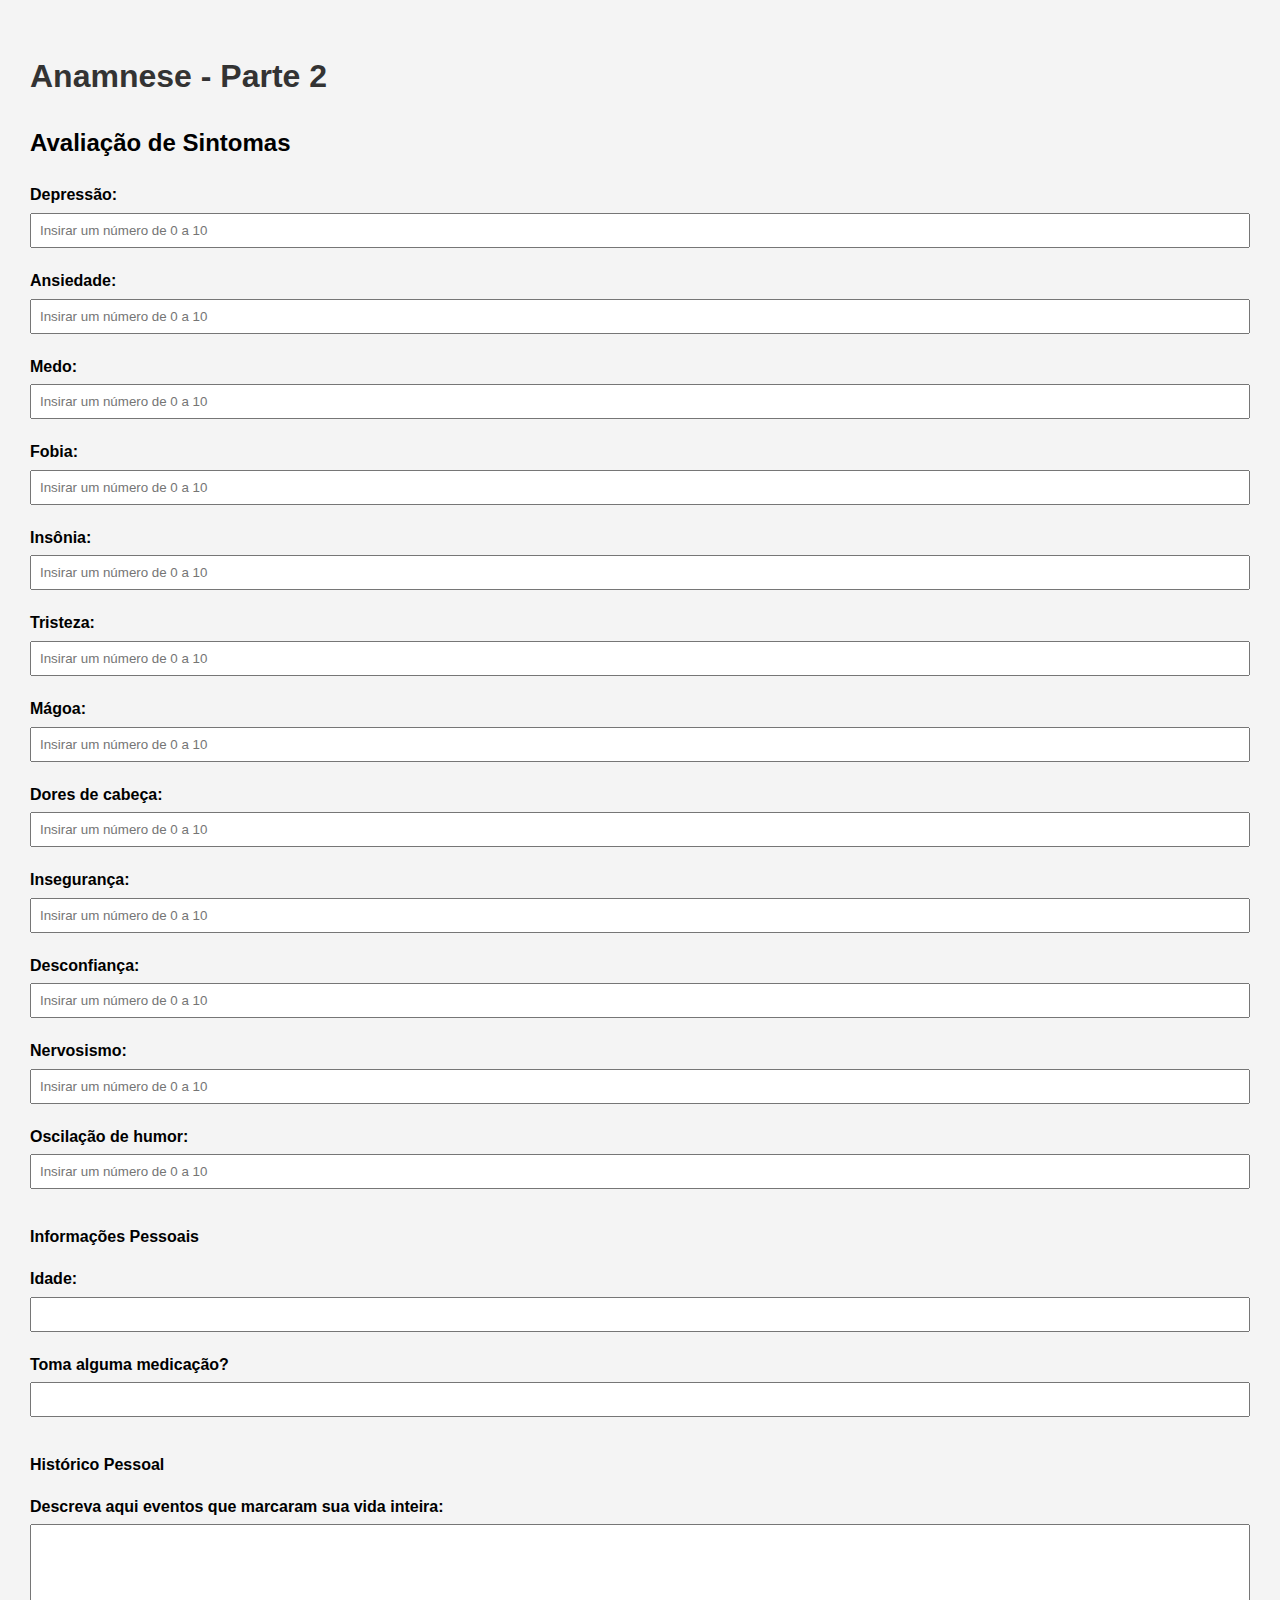
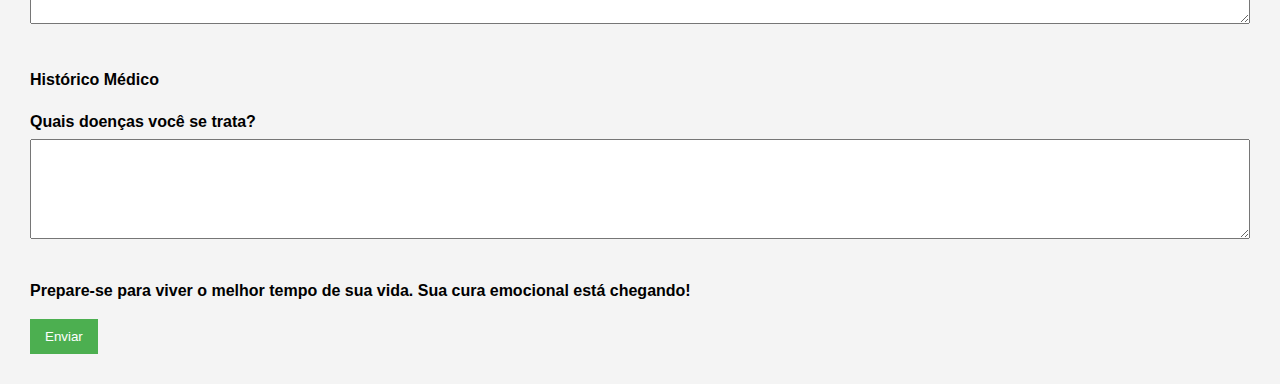
<file: anamnese/index.html>
<!DOCTYPE html>
<html lang="pt-BR">
<head>
    <meta charset="UTF-8">
    <meta name="viewport" content="width=device-width, initial-scale=1.0">
    <title>Anamnese<!-- - Parte 2--></title>
    <style>
        body {
            font-family: Arial, sans-serif;
            line-height: 1.6;
            margin: 20px;
            padding: 10px;
            background-color: #f4f4f4;
        }
        h1 {
            color: #333;
        }
        ul {
            list-style-type: none;
            padding: 0;
        }
        ul li {
            margin: 5px 0;
        }
        .section-title {
            font-weight: bold;
            margin-top: 20px;
        }
        label {
            font-weight: bold;
        }
        input[type="number"], input[type="text"], textarea {
            width: 100%;
            padding: 8px;
            margin: 5px 0 15px 0;
            box-sizing: border-box;
        }
        textarea {
            height: 100px;
        }
        input[type="submit"] {
            background-color: #4CAF50;
            color: white;
            padding: 10px 15px;
            border: none;
            cursor: pointer;
        }
        input[type="submit"]:hover {
            background-color: #45a049;
        }
    </style>
</head>
<body>
    <h1>Anamnese - Parte 2</h1>

    <form id="whatsappForm">
      <p><h2>Avaliação de Sintomas</h2></p>
      <ul>
        <li>
          <label for="depressao">Depressão:</label>
          <input class="change-placehoder" type="number" id="depressao" name="depressao" min="0" max="10" value="" required>
        </li>
        <li>
          <label for="ansiedade">Ansiedade:</label>
          <input class="change-placehoder" type="number" id="ansiedade" name="ansiedade" min="0" max="10" value="" required>
        </li>
        <li>
          <label for="medo">Medo:</label>
          <input class="change-placehoder" type="number" id="medo" name="medo" min="0" max="10" value="" required>
        </li>
        <li>
          <label for="fobia">Fobia:</label>
          <input class="change-placehoder" type="number" id="fobia" name="fobia" min="0" max="10" value="" required>
        </li>
        <li>
          <label for="insonia">Insônia:</label>
          <input class="change-placehoder" type="number" id="insonia" name="insonia" min="0" max="10" value="" required>
        </li>
        <li>
          <label for="tristeza">Tristeza:</label>
          <input class="change-placehoder" type="number" id="tristeza" name="tristeza" min="0" max="10" value="" required>
        </li>
        <li>
          <label for="magoa">Mágoa:</label>
          <input class="change-placehoder" type="number" id="magoa" name="magoa" min="0" max="10" value="" required>
        </li>
        <li>
          <label for="dor_cabeca">Dores de cabeça:</label>
          <input class="change-placehoder" type="number" id="dor_cabeca" name="dor_cabeca" min="0" max="10" value="" required>
        </li>
        <li>
          <label for="inseguranca">Insegurança:</label>
          <input class="change-placehoder" type="number" id="inseguranca" name="inseguranca" min="0" max="10" value="" required>
        </li>
        <li>
          <label for="desconfianca">Desconfiança:</label>
          <input class="change-placehoder" type="number" id="desconfianca" name="desconfianca" min="0" max="10" value="" required>
        </li>
        <li>
          <label for="nervosismo">Nervosismo:</label>
          <input class="change-placehoder" type="number" id="nervosismo" name="nervosismo" min="0" max="10" value="" required>
        </li>
        <li>
          <label for="oscilacao_humor">Oscilação de humor:</label>
          <input class="change-placehoder" type="number" id="oscilacao_humor" name="oscilacao_humor" min="0" max="10" value="" required>
        </li>
      </ul>
      <p class="section-title">Informações Pessoais</p>
      <ul>
        <li>
          <label for="idade">Idade:</label>
          <input type="number" id="idade" name="idade" min="0" required>
        </li>
        <li>
          <label for="medicacao">Toma alguma medicação?</label>
          <input type="text" id="medicacao" name="medicacao" required>
        </li>
      </ul>

      <p class="section-title">Histórico Pessoal</p>
      <label for="historico_pessoal">Descreva aqui eventos que marcaram sua vida inteira:</label>
      <textarea id="historico_pessoal" name="historico_pessoal"></textarea>

      <p class="section-title">Histórico Médico</p>
      <label for="historico_medico">Quais doenças você se trata?</label>
      <textarea id="historico_medico" name="historico_medico"></textarea>

      <p>
        <strong>
          Prepare-se para viver o melhor tempo de sua vida. Sua cura emocional está chegando!
        </strong>
      </p>
      <input type="submit" value="Enviar">
    </form>
    
    <script>
        const allNumber = document.getElementsByClassName("change-placehoder");
        for(i = 0; i < allNumber.length; i++){
          //allNumber.item(i).value = 0
          allNumber.item(i).placeholder = "Insirar um número de 0 a 10"
        }

        // Get form values
        function getNode(nodeId){
          return document.getElementById(nodeId)
        };

        const data = {
          depressao: getNode('depressao'),
          ansiedade: getNode('ansiedade'),
          medo: getNode('medo'),
          fobia: getNode('fobia'),
          insonia: getNode('insonia'),
          tristeza: getNode('tristeza'),
          magoa: getNode('magoa'),
          dor_cabeca: getNode('dor_cabeca'),
          inseguranca: getNode('inseguranca'),
          desconfianca: getNode('desconfianca'),
          nervosismo: getNode('nervosismo'),
          oscilacao_humor: getNode('oscilacao_humor'),
          idade: getNode('idade'),
          medicacao: getNode('medicacao'),
          historico_pessoal: getNode('historico_pessoal'),
          historico_medico: getNode('historico_medico')
        };

        document.getElementById('whatsappForm').addEventListener('submit', function(event) {
            event.preventDefault(); // Prevent the default form submission

            // Create the WhatsApp message URL 
            const phoneNumber = '+554888799362'; // Replace with your WhatsApp number +554888799362
            let space = "\u0020";
            let symbol = "\n" + space + space + "\u25B8" + space;
            let text = ""//"*Anamnese - Parte 2* "
            text += "*Avaliação de Sintomas*"
            text += symbol + "Depressão: "
            text += data.depressao.value
            text += symbol +  "Ansiedade: "
            text += data.ansiedade.value
            text += symbol + "Medo: "
            text += data.medo.value
            //
            text += symbol + "Fobia: "
            text += data.fobia.value
            text += symbol + "Insônia: "
            text += data.insonia.value
            text += symbol + "Tristeza: "
            text += data.tristeza.value
            text += symbol + "Mágoa: "
            text += data.magoa.value
            text += symbol + "Dores de cabeça: "
            text += data.dor_cabeca.value
            text += symbol + "Insegurança: "
            text += data.inseguranca.value
            text += symbol + "Desconfiança: "
            text += data.desconfianca.value
            text += symbol + "Nervosismo: "
            text += data.nervosismo.value
            text += symbol + "Oscilação de humor: "
            text += data.oscilacao_humor.value
            text += "\n\n"
            text += "*Informações Pessoais*"
            text += symbol + "Idade: "
            text += data.idade.value
            text += symbol + "Toma alguma medicação: "
            text += data.medicacao.value
            text += "\n\n*Histórico Pessoal*\n"
            text += "Descreva aqui eventos que\nmarcaram sua vida inteira:\n_"
            text += data.historico_pessoal.value;
            text += "_\n\n\n*Histórico Médico*\n\n"
            text += "Quais doenças você se trata:\n_"
            text += data.historico_medico.value + "_";
            text = encodeURIComponent(text);
            const whatsappUrl = `https://wa.me/${phoneNumber}?text=${text}`;

            // Redirect to the WhatsApp URL
            window.open(whatsappUrl, '_blank');
            
        });
    </script>
</body>
</html>
</file>
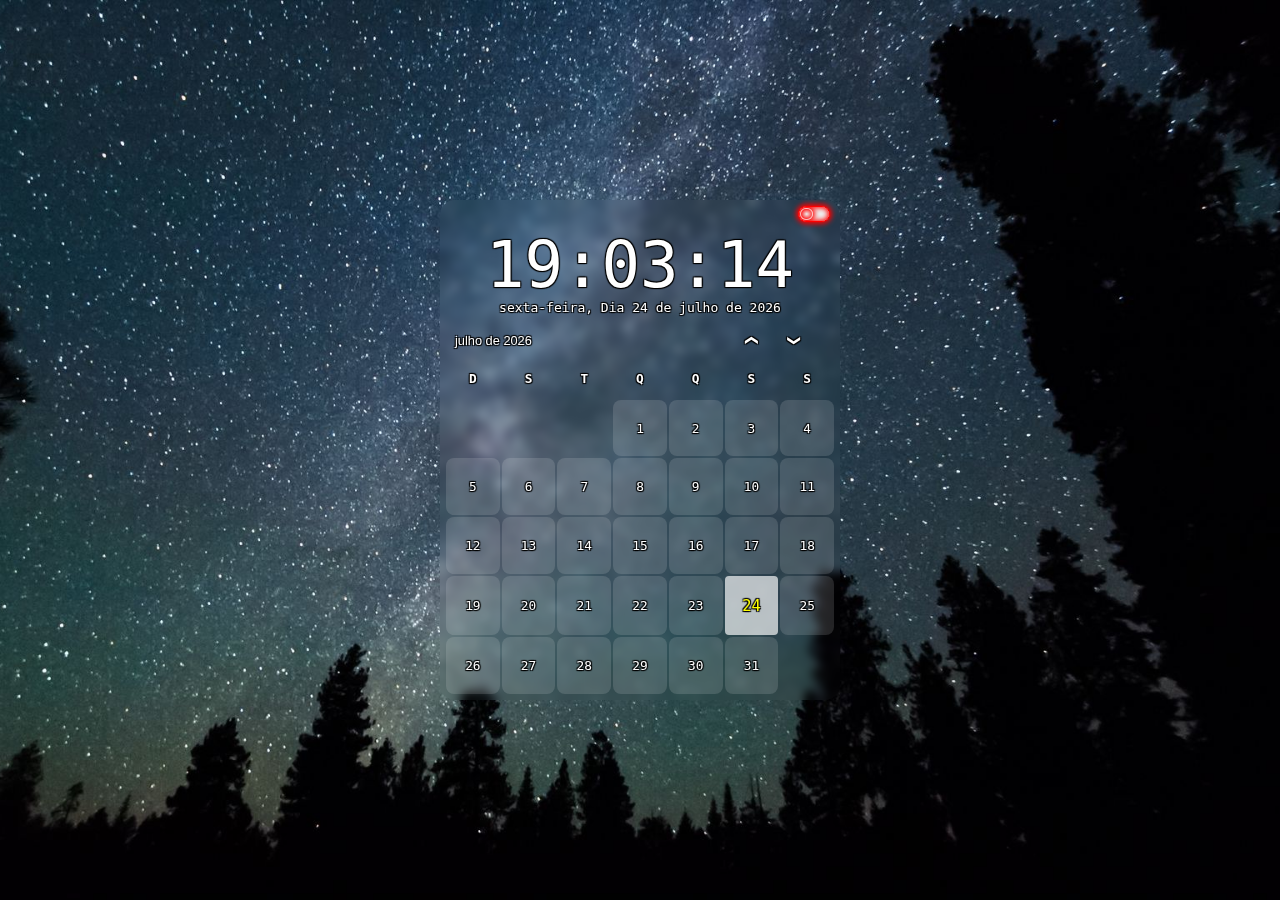
<file: calendar/index.html>
<!DOCTYPE html>
<html>
<head>
     <meta charset="UTF-8">
     <meta name="viewport" content="width=device-width, initial-scale=1.0">
     <meta http-equiv="UI-X-Compatible" content="IE-edge">
     <title id="title">Calendário Digital</title>
     <link rel="stylesheet" href="./css/style.css">
     <link rel="stylesheet" href="./css/clock.css">
     <link rel="stylesheet" href="./css/calendar.css">
</head>
<body>
     <div class="app">
          <!--working...-->
          <div class="options">
               <button id="ampm-checkbox" title="Ativar modo 12 horas">
                    <div id="bar" class="bar">
                         <div class="ball"></div>
                    </div>
               </button>
          </div>
          <!--...working-->

          <div class="clock">
               <div class="current-time">
                    <span id="clock-hours">--</span>
                    <span>:</span>
                    <span id="clock-minutes">--</span>
                    <span>:</span>
                    <span id="clock-seconds">--</span>
                    <span class="clock-ampm">
                         <span id="clock-ampm">--</span>
                    </span>
               </div>

               <div class="current-date">
                    <div id="clock-current-date-button"></div>
               </div>
          </div>
          <div class="calendar">
               <div class="head">
                    <span>
                         <button id="calendar-change-month-and-year" name="date-changer">?</button>
                    </span>
                    <span>
                         <button id="calendar-up">&#10094;</button>
                         <button id="calendar-down">&#10094;</button>
                    </span>
               </div>
               <div id="calendar-weekdays">
                    <div>D</div>
                    <div>S</div>
                    <div>T</div>
                    <div>Q</div>
                    <div>Q</div>
                    <div>S</div>
                    <div>S</div>
               </div>
               <div class="table" id="table">
               </div>
          </div>
     </div>
<script src="./js/Calendar_Engine.js"></script>
<script src="./js/clock.js"></script>
<script src="./js/calendar.js"></script>
<script src="./js/wallpaper.js"></script>
</body>
</html>
</file>
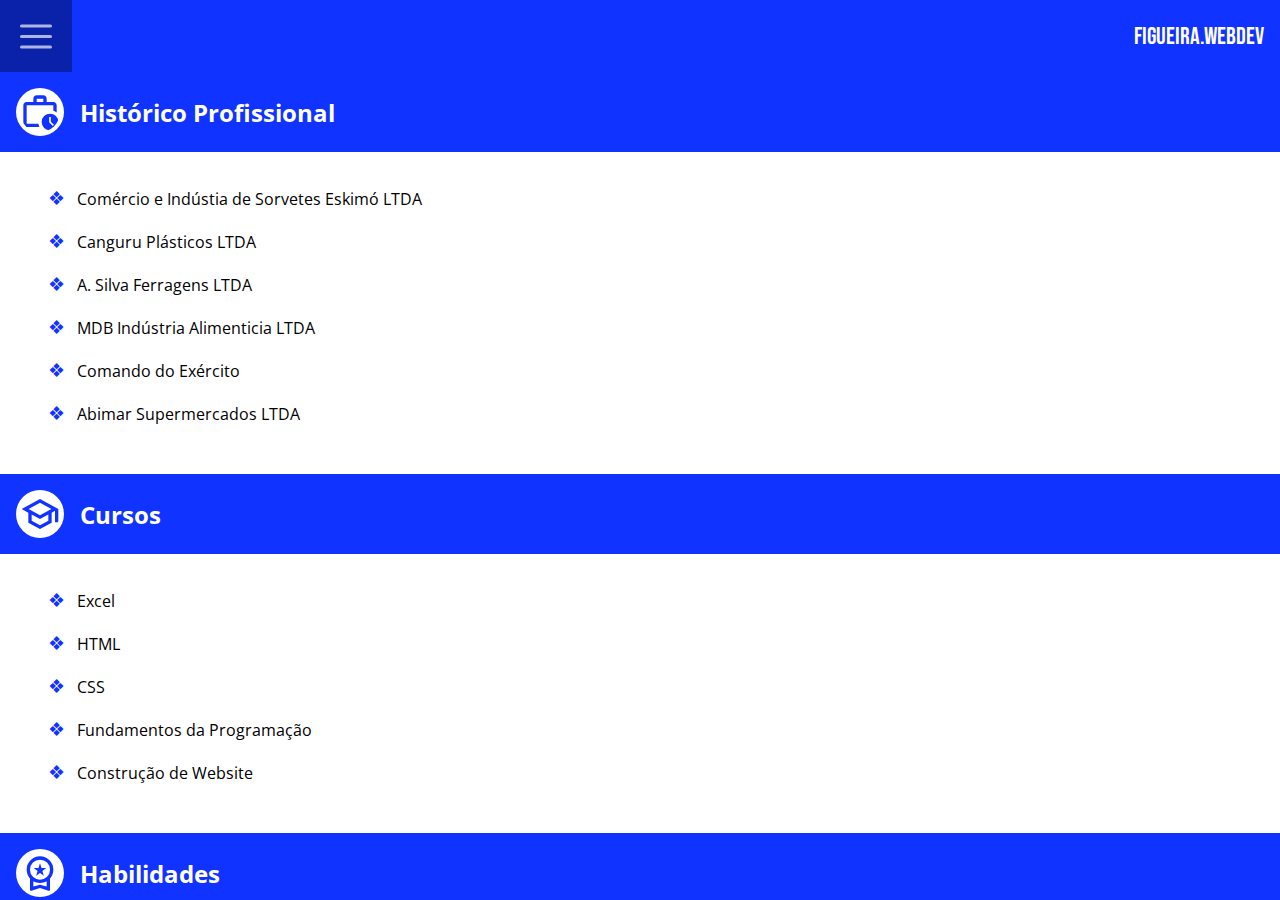
<file: Nova pasta/index.html>
<!DOCTYPE html>
<html lang="en">
<head>
     <meta charset="UTF-8">
     <meta name="viewport" content="width=device-width, initial-scale=1.0">
     <title>Meu Currículo</title>
     <link rel="stylesheet" href="style.css">
</head>
<body>

<div class="app">
     <nav class="nav" id="nav">
          <li><a class="menu-items" draggable="false">Voltar</a></li>
          <li><a class="menu-items" draggable="false" href="#inicio">Histórico Profissional</a></li>
          <li><a class="menu-items" draggable="false" href="#cursos">Cursos</a></li>
          <li><a class="menu-items" draggable="false" href="#habilidades">Habilidades</a></li>
          <li><a class="menu-items" draggable="false" href="#projetos">Projetos</a></li>
          <li><a class="menu-items" draggable="false" href="#contatos">Contato</a></li>
     </nav>

     <header class="header">
          <div class="btn-menu" id="btn-menu">
               <div class="btn-menu-bars bar-1"></div>
               <div class="btn-menu-bars bar-2"></div>
               <div class="btn-menu-bars bar-3"></div>
          </div>
          
          <div class="title">Figueira.WebDev</div>
     </header>

     <main class="main">
          <!--HISTORICO-->
          <section class="sections section-1" id="inicio">
               <h2>
                    <svg xmlns="http://www.w3.org/2000/svg" height="24" viewBox="0 -960 960 960" width="24"><path d="M160-200v-440 440-15 15Zm0 80q-33 0-56.5-23.5T80-200v-440q0-33 23.5-56.5T160-720h160v-80q0-33 23.5-56.5T400-880h160q33 0 56.5 23.5T640-800v80h160q33 0 56.5 23.5T880-640v171q-18-13-38-22.5T800-508v-132H160v440h283q3 21 9 41t15 39H160Zm240-600h160v-80H400v80ZM720-40q-83 0-141.5-58.5T520-240q0-83 58.5-141.5T720-440q83 0 141.5 58.5T920-240q0 83-58.5 141.5T720-40Zm20-208v-112h-40v128l86 86 28-28-74-74Z"/></svg>
                    Histórico Profissional
               </h2>
               <ul class="lists">
                    <li>Comércio e Indústia de Sorvetes Eskimó LTDA</li>
                    <li>Canguru Plásticos LTDA</li>
                    <li>A. Silva Ferragens LTDA</li>
                    <li>MDB Indústria Alimenticia LTDA</li>
                    <li>Comando do Exército</li>
                    <li>Abimar Supermercados LTDA</li>
               </ul>
          </section>

          <!--CURSOS-->
          <section class="sections section-2" id="cursos">
               <h2>
                    <svg xmlns="http://www.w3.org/2000/svg" height="24" viewBox="0 -960 960 960" width="24"><path d="M480-120 200-272v-240L40-600l440-240 440 240v320h-80v-276l-80 44v240L480-120Zm0-332 274-148-274-148-274 148 274 148Zm0 241 200-108v-151L480-360 280-470v151l200 108Zm0-241Zm0 90Zm0 0Z"/></svg>
                    Cursos
               </h2>
               <ul class="lists">
                    <li>Excel</li>
                    <li>HTML</li>
                    <li>CSS</li>
                    <li>Fundamentos da Programação</li>
                    <li>Construção de Website</li>
               </ul>
          </section>
          
          <!--HABILIDADES-->
          <section class="sections section-3" id="habilidades">
               <h2>
                    <svg xmlns="http://www.w3.org/2000/svg" height="24" viewBox="0 -960 960 960" width="24"><path d="m387-412 35-114-92-74h114l36-112 36 112h114l-93 74 35 114-92-71-93 71ZM240-40v-309q-38-42-59-96t-21-115q0-134 93-227t227-93q134 0 227 93t93 227q0 61-21 115t-59 96v309l-240-80-240 80Zm240-280q100 0 170-70t70-170q0-100-70-170t-170-70q-100 0-170 70t-70 170q0 100 70 170t170 70ZM320-159l160-41 160 41v-124q-35 20-75.5 31.5T480-240q-44 0-84.5-11.5T320-283v124Zm160-62Z"/></svg>
                    Habilidades
               </h2>
               <ul class="lists">
                    <li>Inglês - Intermediário Avançado</li>
                    <li>Excel e Google Planilhas</li>
                    <li>JavaScript</li>
                    <li>Desenvolvimento de Sites</li>
                    <li>Desenvolvimento de aplicativos web com JavaScript</li>
               </ul>
          </section>

          <!--PROJETOS-->
          <section class="sections section-4" id="projetos">
               <h2>
                    <svg xmlns="http://www.w3.org/2000/svg" height="24" viewBox="0 -960 960 960" width="24"><path d="M120-120v-80l80-80v160h-80Zm160 0v-240l80-80v320h-80Zm160 0v-320l80 81v239h-80Zm160 0v-239l80-80v319h-80Zm160 0v-400l80-80v480h-80ZM120-327v-113l280-280 160 160 280-280v113L560-447 400-607 120-327Z"/></svg>
                    Projetos
               </h2>
               <ul class="lists">
                    <li>Portifólio Website</li>
                    <li>Calendário digital (Aplicativo Web)</li>
               </ul>
          </section>

          
          <section class="footer sections  section-5">
               <div class="aviso">Mais projetos serão lançados em breve!</div>
               
               <div class="links">
                    <a class="btn-icons" href="mailto:samuelcastro166@gmail.com"><!--GMAIL-->
                         <svg class="icons" xmlns="http://www.w3.org/2000/svg" viewBox="0 0 488 512"><!--! Font Awesome Free 6.4.2 by @fontawesome - https://fontawesome.com License - https://fontawesome.com/license (Commercial License) Copyright 2023 Fonticons, Inc. --><path d="M488 261.8C488 403.3 391.1 504 248 504 110.8 504 0 393.2 0 256S110.8 8 248 8c66.8 0 123 24.5 166.3 64.9l-67.5 64.9C258.5 52.6 94.3 116.6 94.3 256c0 86.5 69.1 156.6 153.7 156.6 98.2 0 135-70.4 140.8-106.9H248v-85.3h236.1c2.3 12.7 3.9 24.9 3.9 41.4z"/></svg>
                    </a><!--GMAIL-->
     
                    <a class="btn-icons" target="_blank" href="https://www.facebook.com/messages/t/100010023816726"><!--FACEBOOK-->
                         <svg class="icons" xmlns="http://www.w3.org/2000/svg" viewBox="0 0 512 512"><!--! Font Awesome Free 6.4.2 by @fontawesome - https://fontawesome.com License - https://fontawesome.com/license (Commercial License) Copyright 2023 Fonticons, Inc. --><path d="M504 256C504 119 393 8 256 8S8 119 8 256c0 123.78 90.69 226.38 209.25 245V327.69h-63V256h63v-54.64c0-62.15 37-96.48 93.67-96.48 27.14 0 55.52 4.84 55.52 4.84v61h-31.28c-30.8 0-40.41 19.12-40.41 38.73V256h68.78l-11 71.69h-57.78V501C413.31 482.38 504 379.78 504 256z"/></svg>
                    </a><!--FACEBOOK-->
     
                    <a class="btn-icons" target="_blank" href="https://wa.me/5548999865557?text=Olá, podemos conversar?"><!--WHATSAPP-->
                         <svg class="icons" xmlns="http://www.w3.org/2000/svg" viewBox="0 0 448 512"><!--! Font Awesome Free 6.4.2 by @fontawesome - https://fontawesome.com License - https://fontawesome.com/license (Commercial License) Copyright 2023 Fonticons, Inc. --><path d="M380.9 97.1C339 55.1 283.2 32 223.9 32c-122.4 0-222 99.6-222 222 0 39.1 10.2 77.3 29.6 111L0 480l117.7-30.9c32.4 17.7 68.9 27 106.1 27h.1c122.3 0 224.1-99.6 224.1-222 0-59.3-25.2-115-67.1-157zm-157 341.6c-33.2 0-65.7-8.9-94-25.7l-6.7-4-69.8 18.3L72 359.2l-4.4-7c-18.5-29.4-28.2-63.3-28.2-98.2 0-101.7 82.8-184.5 184.6-184.5 49.3 0 95.6 19.2 130.4 54.1 34.8 34.9 56.2 81.2 56.1 130.5 0 101.8-84.9 184.6-186.6 184.6zm101.2-138.2c-5.5-2.8-32.8-16.2-37.9-18-5.1-1.9-8.8-2.8-12.5 2.8-3.7 5.6-14.3 18-17.6 21.8-3.2 3.7-6.5 4.2-12 1.4-32.6-16.3-54-29.1-75.5-66-5.7-9.8 5.7-9.1 16.3-30.3 1.8-3.7.9-6.9-.5-9.7-1.4-2.8-12.5-30.1-17.1-41.2-4.5-10.8-9.1-9.3-12.5-9.5-3.2-.2-6.9-.2-10.6-.2-3.7 0-9.7 1.4-14.8 6.9-5.1 5.6-19.4 19-19.4 46.3 0 27.3 19.9 53.7 22.6 57.4 2.8 3.7 39.1 59.7 94.8 83.8 35.2 15.2 49 16.5 66.6 13.9 10.7-1.6 32.8-13.4 37.4-26.4 4.6-13 4.6-24.1 3.2-26.4-1.3-2.5-5-3.9-10.5-6.6z"/></svg>
                    </a><!--WHATSAPP-->
     
                    <a class="btn-icons" target="_blank" href="https://www.linkedin.com/in/samuel-de-castro-figueira-ba8b09245/"><!--LINKEDIN-->
                         <svg class="icons" xmlns="http://www.w3.org/2000/svg" viewBox="0 0 448 512"><!--! Font Awesome Free 6.4.2 by @fontawesome - https://fontawesome.com License - https://fontawesome.com/license (Commercial License) Copyright 2023 Fonticons, Inc. --><path d="M416 32H31.9C14.3 32 0 46.5 0 64.3v383.4C0 465.5 14.3 480 31.9 480H416c17.6 0 32-14.5 32-32.3V64.3c0-17.8-14.4-32.3-32-32.3zM135.4 416H69V202.2h66.5V416zm-33.2-243c-21.3 0-38.5-17.3-38.5-38.5S80.9 96 102.2 96c21.2 0 38.5 17.3 38.5 38.5 0 21.3-17.2 38.5-38.5 38.5zm282.1 243h-66.4V312c0-24.8-.5-56.7-34.5-56.7-34.6 0-39.9 27-39.9 54.9V416h-66.4V202.2h63.7v29.2h.9c8.9-16.8 30.6-34.5 62.9-34.5 67.2 0 79.7 44.3 79.7 101.9V416z"/></svg>
                    </a><!--LINKEDIN-->
     
                    <a class="btn-icons" target="_blank" href="https://www.instagram.com/direct/t/100352161423456/"><!--INSTAGRAM-->
                         <svg class="icons" xmlns="http://www.w3.org/2000/svg" viewBox="0 0 448 512"><!--! Font Awesome Free 6.4.2 by @fontawesome - https://fontawesome.com License - https://fontawesome.com/license (Commercial License) Copyright 2023 Fonticons, Inc. --><path d="M224.1 141c-63.6 0-114.9 51.3-114.9 114.9s51.3 114.9 114.9 114.9S339 319.5 339 255.9 287.7 141 224.1 141zm0 189.6c-41.1 0-74.7-33.5-74.7-74.7s33.5-74.7 74.7-74.7 74.7 33.5 74.7 74.7-33.6 74.7-74.7 74.7zm146.4-194.3c0 14.9-12 26.8-26.8 26.8-14.9 0-26.8-12-26.8-26.8s12-26.8 26.8-26.8 26.8 12 26.8 26.8zm76.1 27.2c-1.7-35.9-9.9-67.7-36.2-93.9-26.2-26.2-58-34.4-93.9-36.2-37-2.1-147.9-2.1-184.9 0-35.8 1.7-67.6 9.9-93.9 36.1s-34.4 58-36.2 93.9c-2.1 37-2.1 147.9 0 184.9 1.7 35.9 9.9 67.7 36.2 93.9s58 34.4 93.9 36.2c37 2.1 147.9 2.1 184.9 0 35.9-1.7 67.7-9.9 93.9-36.2 26.2-26.2 34.4-58 36.2-93.9 2.1-37 2.1-147.8 0-184.8zM398.8 388c-7.8 19.6-22.9 34.7-42.6 42.6-29.5 11.7-99.5 9-132.1 9s-102.7 2.6-132.1-9c-19.6-7.8-34.7-22.9-42.6-42.6-11.7-29.5-9-99.5-9-132.1s-2.6-102.7 9-132.1c7.8-19.6 22.9-34.7 42.6-42.6 29.5-11.7 99.5-9 132.1-9s102.7-2.6 132.1 9c19.6 7.8 34.7 22.9 42.6 42.6 11.7 29.5 9 99.5 9 132.1s2.7 102.7-9 132.1z"/></svg>
                    </a><!--INSTAGRAM-->
               </div>
               <div class="info" id="contatos">
                    <div>
                         <h3>Contato</h3>
                         <p>Email:&nbsp;<span>samuelcastro166@gmail.com</span></p>
                         <p>Telefone:&nbsp;<span>(48)99986-5557</span></p><br>
                    </div>
                    <p>Desenvolvido por <span>Samuel de Castro Figueira</span></p>
               </div>
          </section>
     </main>
</div>

<script src="app.js"></script>
</body>
</html>
</file>
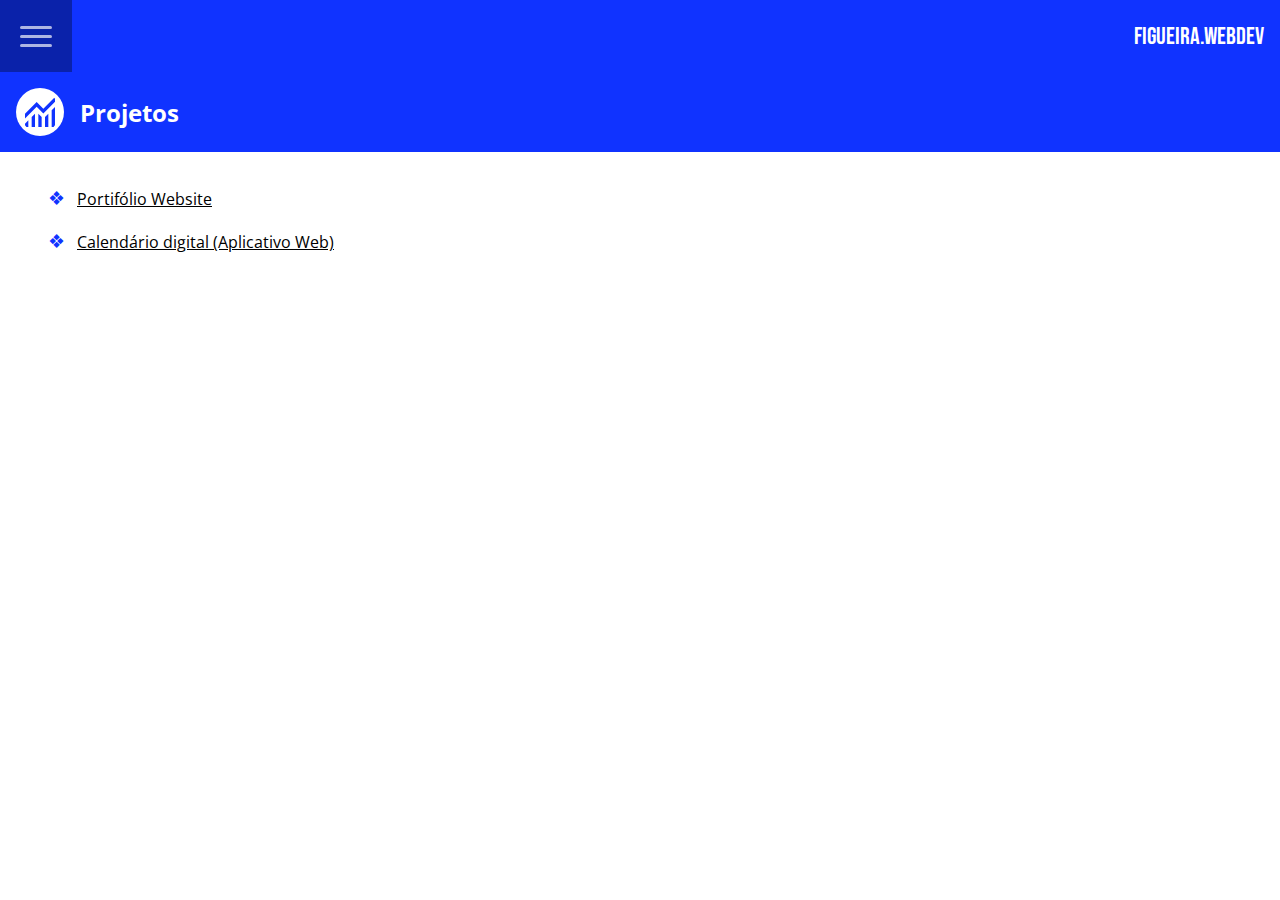
<file: portifolio/index.html>
<!DOCTYPE html>
<html lang="en">
<head>
     <meta charset="UTF-8">
     <meta name="viewport" content="width=device-width, initial-scale=1.0">
     <title>Figueira.WebDev</title>
     <link rel="stylesheet" href="style.css">
</head>
<body>

<div class="app">
     <nav class="nav" id="nav">
          <li><a class="menu-items" draggable="false">Voltar</a></li>
          <li><a class="menu-items" draggable="false" href="#projetos">Projetos</a></li>
          <li><a class="menu-items" draggable="false" href="#habilidades">Habilidades</a></li>
          <li><a class="menu-items" draggable="false" href="#cursos">Cursos</a></li>
          <li><a class="menu-items" draggable="false" href="#inicio">Histórico Profissional</a></li>
          <li><a class="menu-items" draggable="false" href="#contatos">Contato</a></li>
     </nav>

     <header class="header">
          <div class="btn-menu" id="btn-menu">
               <div class="btn-menu-bars bar-1"></div>
               <div class="btn-menu-bars bar-2"></div>
               <div class="btn-menu-bars bar-3"></div>
          </div>
          
          <div class="title">Figueira.WebDev</div>
     </header>

     <main class="main">
          <!--PROJETOS-->
          <section class="sections section-4" id="projetos">
               <h2>
                    <svg xmlns="http://www.w3.org/2000/svg" height="24" viewBox="0 -960 960 960" width="24"><path d="M120-120v-80l80-80v160h-80Zm160 0v-240l80-80v320h-80Zm160 0v-320l80 81v239h-80Zm160 0v-239l80-80v319h-80Zm160 0v-400l80-80v480h-80ZM120-327v-113l280-280 160 160 280-280v113L560-447 400-607 120-327Z"/></svg>
                    Projetos
               </h2>
               <ul class="lists">
                    <li><a href="https://samuelcastro166.github.io/portifolio/">Portifólio Website</a></li>
                    <li><a href="https://samuelcastro166.github.io/calendar/">Calendário digital (Aplicativo Web)</a></li>
               </ul>
          </section>

          <!--HABILIDADES-->
          <section class="sections section-3" id="habilidades">
               <h2>
                    <svg xmlns="http://www.w3.org/2000/svg" height="24" viewBox="0 -960 960 960" width="24"><path d="m387-412 35-114-92-74h114l36-112 36 112h114l-93 74 35 114-92-71-93 71ZM240-40v-309q-38-42-59-96t-21-115q0-134 93-227t227-93q134 0 227 93t93 227q0 61-21 115t-59 96v309l-240-80-240 80Zm240-280q100 0 170-70t70-170q0-100-70-170t-170-70q-100 0-170 70t-70 170q0 100 70 170t170 70ZM320-159l160-41 160 41v-124q-35 20-75.5 31.5T480-240q-44 0-84.5-11.5T320-283v124Zm160-62Z"/></svg>
                    Habilidades
               </h2>
               <ul class="lists">
                    <li>Inglês - Intermediário Avançado</li>
                    <li>Excel e Google Planilhas</li>
                    <li>JavaScript</li>
                    <li>Desenvolvimento de Sites</li>
                    <li>Desenvolvimento de aplicativos web com JavaScript</li>
               </ul>
          </section>

          <!--CURSOS-->
          <section class="sections section-2" id="cursos">
               <h2>
                    <svg xmlns="http://www.w3.org/2000/svg" height="24" viewBox="0 -960 960 960" width="24"><path d="M480-120 200-272v-240L40-600l440-240 440 240v320h-80v-276l-80 44v240L480-120Zm0-332 274-148-274-148-274 148 274 148Zm0 241 200-108v-151L480-360 280-470v151l200 108Zm0-241Zm0 90Zm0 0Z"/></svg>
                    Cursos
               </h2>
               <ul class="lists">
                    <li>Excel</li>
                    <li>HTML</li>
                    <li>CSS</li>
                    <li>Fundamentos da Programação</li>
                    <li>Construção de Website</li>
               </ul>
          </section>
          
          <!--HISTORICO-->
          <section class="sections section-1" id="inicio">
               <h2>
                    <svg xmlns="http://www.w3.org/2000/svg" height="24" viewBox="0 -960 960 960" width="24"><path d="M160-200v-440 440-15 15Zm0 80q-33 0-56.5-23.5T80-200v-440q0-33 23.5-56.5T160-720h160v-80q0-33 23.5-56.5T400-880h160q33 0 56.5 23.5T640-800v80h160q33 0 56.5 23.5T880-640v171q-18-13-38-22.5T800-508v-132H160v440h283q3 21 9 41t15 39H160Zm240-600h160v-80H400v80ZM720-40q-83 0-141.5-58.5T520-240q0-83 58.5-141.5T720-440q83 0 141.5 58.5T920-240q0 83-58.5 141.5T720-40Zm20-208v-112h-40v128l86 86 28-28-74-74Z"/></svg>
                    Histórico Profissional
               </h2>
               <ul class="lists">
                    <li>Comércio e Indústia de Sorvetes Eskimó LTDA</li>
                    <li>Canguru Plásticos LTDA</li>
                    <li>A. Silva Ferragens LTDA</li>
                    <li>MDB Indústria Alimenticia LTDA</li>
                    <li>Comando do Exército</li>
                    <li>Abimar Supermercados LTDA</li>
               </ul>
          </section>
          
          <section class="footer sections  section-5">
               <div class="aviso">Mais projetos serão lançados em breve!</div>
               
               <div class="links">
                    <a class="btn-icons" href="mailto:samuelcastro166@gmail.com"><!--GMAIL-->
                         <svg class="icons" xmlns="http://www.w3.org/2000/svg" viewBox="0 0 488 512"><!--! Font Awesome Free 6.4.2 by @fontawesome - https://fontawesome.com License - https://fontawesome.com/license (Commercial License) Copyright 2023 Fonticons, Inc. --><path d="M488 261.8C488 403.3 391.1 504 248 504 110.8 504 0 393.2 0 256S110.8 8 248 8c66.8 0 123 24.5 166.3 64.9l-67.5 64.9C258.5 52.6 94.3 116.6 94.3 256c0 86.5 69.1 156.6 153.7 156.6 98.2 0 135-70.4 140.8-106.9H248v-85.3h236.1c2.3 12.7 3.9 24.9 3.9 41.4z"/></svg>
                    </a><!--GMAIL-->
     
                    <a class="btn-icons" target="_blank" href="https://www.facebook.com/messages/t/100010023816726"><!--FACEBOOK-->
                         <svg class="icons" xmlns="http://www.w3.org/2000/svg" viewBox="0 0 512 512"><!--! Font Awesome Free 6.4.2 by @fontawesome - https://fontawesome.com License - https://fontawesome.com/license (Commercial License) Copyright 2023 Fonticons, Inc. --><path d="M504 256C504 119 393 8 256 8S8 119 8 256c0 123.78 90.69 226.38 209.25 245V327.69h-63V256h63v-54.64c0-62.15 37-96.48 93.67-96.48 27.14 0 55.52 4.84 55.52 4.84v61h-31.28c-30.8 0-40.41 19.12-40.41 38.73V256h68.78l-11 71.69h-57.78V501C413.31 482.38 504 379.78 504 256z"/></svg>
                    </a><!--FACEBOOK-->
     
                    <a class="btn-icons" target="_blank" href="https://wa.me/5548999865557?text=Olá, podemos conversar?"><!--WHATSAPP-->
                         <svg class="icons" xmlns="http://www.w3.org/2000/svg" viewBox="0 0 448 512"><!--! Font Awesome Free 6.4.2 by @fontawesome - https://fontawesome.com License - https://fontawesome.com/license (Commercial License) Copyright 2023 Fonticons, Inc. --><path d="M380.9 97.1C339 55.1 283.2 32 223.9 32c-122.4 0-222 99.6-222 222 0 39.1 10.2 77.3 29.6 111L0 480l117.7-30.9c32.4 17.7 68.9 27 106.1 27h.1c122.3 0 224.1-99.6 224.1-222 0-59.3-25.2-115-67.1-157zm-157 341.6c-33.2 0-65.7-8.9-94-25.7l-6.7-4-69.8 18.3L72 359.2l-4.4-7c-18.5-29.4-28.2-63.3-28.2-98.2 0-101.7 82.8-184.5 184.6-184.5 49.3 0 95.6 19.2 130.4 54.1 34.8 34.9 56.2 81.2 56.1 130.5 0 101.8-84.9 184.6-186.6 184.6zm101.2-138.2c-5.5-2.8-32.8-16.2-37.9-18-5.1-1.9-8.8-2.8-12.5 2.8-3.7 5.6-14.3 18-17.6 21.8-3.2 3.7-6.5 4.2-12 1.4-32.6-16.3-54-29.1-75.5-66-5.7-9.8 5.7-9.1 16.3-30.3 1.8-3.7.9-6.9-.5-9.7-1.4-2.8-12.5-30.1-17.1-41.2-4.5-10.8-9.1-9.3-12.5-9.5-3.2-.2-6.9-.2-10.6-.2-3.7 0-9.7 1.4-14.8 6.9-5.1 5.6-19.4 19-19.4 46.3 0 27.3 19.9 53.7 22.6 57.4 2.8 3.7 39.1 59.7 94.8 83.8 35.2 15.2 49 16.5 66.6 13.9 10.7-1.6 32.8-13.4 37.4-26.4 4.6-13 4.6-24.1 3.2-26.4-1.3-2.5-5-3.9-10.5-6.6z"/></svg>
                    </a><!--WHATSAPP-->
     
                    <a class="btn-icons" target="_blank" href="https://www.linkedin.com/in/samuel-de-castro-figueira-ba8b09245/"><!--LINKEDIN-->
                         <svg class="icons" xmlns="http://www.w3.org/2000/svg" viewBox="0 0 448 512"><!--! Font Awesome Free 6.4.2 by @fontawesome - https://fontawesome.com License - https://fontawesome.com/license (Commercial License) Copyright 2023 Fonticons, Inc. --><path d="M416 32H31.9C14.3 32 0 46.5 0 64.3v383.4C0 465.5 14.3 480 31.9 480H416c17.6 0 32-14.5 32-32.3V64.3c0-17.8-14.4-32.3-32-32.3zM135.4 416H69V202.2h66.5V416zm-33.2-243c-21.3 0-38.5-17.3-38.5-38.5S80.9 96 102.2 96c21.2 0 38.5 17.3 38.5 38.5 0 21.3-17.2 38.5-38.5 38.5zm282.1 243h-66.4V312c0-24.8-.5-56.7-34.5-56.7-34.6 0-39.9 27-39.9 54.9V416h-66.4V202.2h63.7v29.2h.9c8.9-16.8 30.6-34.5 62.9-34.5 67.2 0 79.7 44.3 79.7 101.9V416z"/></svg>
                    </a><!--LINKEDIN-->
     
                    <a class="btn-icons" target="_blank" href="https://www.instagram.com/direct/t/100352161423456/"><!--INSTAGRAM-->
                         <svg class="icons" xmlns="http://www.w3.org/2000/svg" viewBox="0 0 448 512"><!--! Font Awesome Free 6.4.2 by @fontawesome - https://fontawesome.com License - https://fontawesome.com/license (Commercial License) Copyright 2023 Fonticons, Inc. --><path d="M224.1 141c-63.6 0-114.9 51.3-114.9 114.9s51.3 114.9 114.9 114.9S339 319.5 339 255.9 287.7 141 224.1 141zm0 189.6c-41.1 0-74.7-33.5-74.7-74.7s33.5-74.7 74.7-74.7 74.7 33.5 74.7 74.7-33.6 74.7-74.7 74.7zm146.4-194.3c0 14.9-12 26.8-26.8 26.8-14.9 0-26.8-12-26.8-26.8s12-26.8 26.8-26.8 26.8 12 26.8 26.8zm76.1 27.2c-1.7-35.9-9.9-67.7-36.2-93.9-26.2-26.2-58-34.4-93.9-36.2-37-2.1-147.9-2.1-184.9 0-35.8 1.7-67.6 9.9-93.9 36.1s-34.4 58-36.2 93.9c-2.1 37-2.1 147.9 0 184.9 1.7 35.9 9.9 67.7 36.2 93.9s58 34.4 93.9 36.2c37 2.1 147.9 2.1 184.9 0 35.9-1.7 67.7-9.9 93.9-36.2 26.2-26.2 34.4-58 36.2-93.9 2.1-37 2.1-147.8 0-184.8zM398.8 388c-7.8 19.6-22.9 34.7-42.6 42.6-29.5 11.7-99.5 9-132.1 9s-102.7 2.6-132.1-9c-19.6-7.8-34.7-22.9-42.6-42.6-11.7-29.5-9-99.5-9-132.1s-2.6-102.7 9-132.1c7.8-19.6 22.9-34.7 42.6-42.6 29.5-11.7 99.5-9 132.1-9s102.7-2.6 132.1 9c19.6 7.8 34.7 22.9 42.6 42.6 11.7 29.5 9 99.5 9 132.1s2.7 102.7-9 132.1z"/></svg>
                    </a><!--INSTAGRAM-->
               </div>
               <div class="info" id="contatos">
                    <div>
                         <h3>Contato</h3>
                         <p>Email:&nbsp;<span>samuelcastro166@gmail.com</span></p>
                         <p>Telefone:&nbsp;<span>(48)99986-5557</span></p><br>
                    </div>
                    <p>Desenvolvido por <span>Samuel de Castro Figueira</span></p>
               </div>
          </section>
     </main>
</div>

<script src="app.js"></script>
</body>
</html>
</file>
<file: calendar/css/style.css>
* {
     box-sizing: border-box;
     margin: 0;
     padding: 0;
}

body {
     width: 100%;
     height: 100vh;
     font-family: monospace;
     overflow: hidden;
     
     background: black;
     background-size: cover;
     background-repeat: no-repeat;
     background-position: center;
     text-shadow:
           1px  1px 1px black,
           1px -1px 1px black,
          -1px  1px 1px black,
          -1px -1px 1px black;
}

.app {
     position: absolute;
     display: flex;
     flex-direction: column;
     width: 100%;
     height: 100vh;
     max-width: 400px;
     max-height: 500px;
     left: 50%;
     top: 50%;
     transform:
          translateX(-50%) translateY(-50%);
     color: white;
     user-select: none;
     backdrop-filter: blur(5px);
     border-radius: 15px;
     overflow: visible;
     padding: 0 5px 5px 5px;
}

.app button:hover {box-shadow: 0 0 10px;}
.app button:active {scale: 1.1;}
</file>
<file: calendar/css/clock.css>
.options {
     display: flex;
     align-items: center;
     margin: 5px;
     height: 1.5rem;
     justify-content: right;

}
#ampm-checkbox {
     color: #f00;
     display: flex;
     align-items: center;
     width: 2rem;
     border: 1px solid currentColor;
     box-shadow: 0 0 5px 2px currentColor,
          inset 0 0 5px 1px currentColor;
     border-radius: 1rem;
     cursor: pointer;
     overflow: hidden;
     transition: all ease-in-out 200ms;

}
.bar {
     --size: 0.8rem;
     display: flex;
     justify-content: right;
     align-items: center;
     margin: 1px;
     transition: all ease-in-out 200ms;
     width: var(--size);
     
     .ball {
          border-radius: 50%;
          background: radial-gradient(transparent ,currentColor);
          border: 1px solid #fffa;
          box-shadow: 0 0 5px 2px currentColor;
          width: var(--size);
          height: var(--size);
     }
}


.clock {
     display: flex;
     flex-direction: column;
     justify-content: center;
     align-items: center;
     text-align: center;
     width: 100%;
     height: 100px;
     color: white;
}

.clock>div {
     display: flex;
     justify-content: center;
     align-items: center;
     width: 100%;
     height: 100%;
}

.clock>.current-time {
     height: 70%;
     cursor: auto;
}

.clock>.current-time>span {
     display: flex;
     height: 100%;
     width: fit-content;
     font-size: 4rem;
}
.clock > .current-time> .clock-ampm {align-items: center;}
.clock > .current-time> .clock-ampm > span {
     font-size: 0;
     transition: all ease-in-out 200ms;
}
.clock > .current-time> .clock-ampm.on > span {
     font-size: 1.5rem;
}
@media screen and (max-width: 325px) {
     .clock>.current-time>span{font-size: 3rem;}
     .clock > .current-time> .clock-ampm.on > span{font-size: 1rem;}
}
/*thecheckampm*/
#check-ampm {
     position: absolute;
     width: 2.5rem;
     height: 20px;
     top: 5px;
     right: 5px;
     cursor: pointer;
     opacity: 0;
}

.clock>.current-date>div {
     cursor: pointer;
     color: white;
     transition: all ease-in-out 80ms;
     border-radius: 1rem;
     padding: 2px 5px;
}
.clock>.current-date>div:hover {box-shadow: 0 0 10px;}
.clock>.current-date>div:active {scale: 1.1;}
</file>
<file: calendar/css/calendar.css>
/*--CALENDAR--*/
.calendar {
     display: flex;
     flex-direction: column;
     width: 100%;
     height: 100%;     
     --calendar-font-size: .8rem;
}

.calendar>.head {
     display: flex;
     width: 100%;
     height: 48px;
     justify-content: space-between;
}
#calendar-change-month-and-year {
     font-size: calc(var(--calendar-font-size));
}
.calendar>.head>span {
     display: flex;
     align-items: center;
     height: 100%;
     width: 100%;
     padding: 0 30px;
}

.calendar>.head :first-child {
     padding: 5px;
     text-shadow:
           1px  1px 1px black,
           1px -1px 1px black,
          -1px  1px 1px black,
          -1px -1px 1px black;
}
.calendar>.head :last-child {justify-content: right;}

.calendar>.head>span>button {
     display: flex;
     justify-content: center;
     align-items: center;
     cursor: pointer;
     border: none;
     background: none;
     color: white;
     border-radius: 1rem;
     transition: all ease-in-out 80ms;
}

#calendar-up,
#calendar-down {
     margin: 0 0 0 15px;
     padding: 7px;
     text-shadow:
           1px  1px 1px black,
           1px -1px 1px black,
          -1px  1px 1px black,
          -1px -1px 1px black;
}

#calendar-up {
     rotate: 90deg;
}

#calendar-down {
     rotate: -90deg;
}


#calendar-weekdays {
     display: flex;
     width: 100%;
     height: 50px;
}
#calendar-weekdays > div {
     display: flex;
     justify-content: center;
     align-items: center;
     width: calc(100% / 7);
     height: 100%;
     font-weight: 600;
     font-size: var(--calendar-font-size);
     margin: 0;
}
.decade-mode {
     position: relative;
     display: grid;
     grid-template-columns: repeat(2, 1fr);
     grid-template-rows: repeat(5,1fr);
     gap: 5px;
     height: 100%;
     width: 100%;
     font-size: var(--calendar-font-size);
}
.year-mode {
     position: relative;
     display: grid;
     grid-template-columns: repeat(3, 1fr);
     gap: 5px;
     height: 100%;
     width: 100%;
     font-size: var(--calendar-font-size);
}
.table {
     position: relative;
     display: grid;
     grid-template-columns: repeat(7, 1fr);
     height: 100%;
     width: 100%;
     font-size: var(--calendar-font-size);
}

.not-empty {
     background-color: #fff2;
     transition: all ease-in-out 100ms;
     cursor: pointer;
}
.not-empty:hover{
     backdrop-filter: blur(20px);
     box-shadow: 0 0 2px 2px white;z-index: 2;scale: 1.1;
}

.cells {
     display: flex;
     justify-content: center;
     align-items: center;
     margin: 1px;
     border-radius: .5rem;
}

.currDate {
     z-index: 2;
     border-radius: .25rem;
     background-color: #fffa;
     font-size: 120%;
     color: #ff0;
}
</file>
<file: Nova pasta/style.css>
@import url('https://fonts.googleapis.com/css2?family=Aref+Ruqaa+Ink&family=Bebas+Neue&family=Open+Sans:wght@700&display=swap');

*::before,
*,
*::after {
     box-sizing: border-box;
     margin: 0;
     padding: 0;
     --color-0: #fff;
     --color-1: #1033ff;
     --color-2: #111;
     --font-type-1: 'Open Sans', sans-serif;
     --font-type-2: 'Bebas Neue', sans-serif;
     --font-type-3: 'Aref Ruqaa Ink', serif;
}

body {
     z-index: 1;
     width: 100vw;
     height: 100vh;
     font-family: var(--font-type-1);
}

.app {
     z-index: 1;
     width: 100%;
     height: 100%;
     overflow: hidden;
}
.nav {position: relative;}
.nav {
     position: absolute;
     z-index: 3;
     display: flex;
     flex-direction: column;
     list-style: none;
     background-color: var(--color-1);
     font-size: 1.6rem;
     width: 100vw;
     height: 100vh;
     transform: translateX(-100%);
     opacity: 0;
     
     > li {
          display: flex;
          width: 100%;
          height: 100%;
          border: none;
          outline: none;
          
          > a {
               color: #fff;
               display: flex;
               width: 100%;
               height: 100%;
               justify-content: center;
               align-items: center;
               text-decoration-line: none;
               cursor: pointer;
               user-select: none;
               border: none;
               outline: none;
               transition: all ease-in-out 100ms;
          }
          >a:hover {
               background-color: #0005;
          }
          >a:active {
               background-color: #0009;
          }
     }
}

.header {
     z-index: 1;
     display: flex;
     width: 100%;
     height: 4.5rem;
     flex-shrink: 0;
     background-color: var(--color-1);

     .btn-menu {
          position: relative;
          display: flex;
          flex-direction: column;
          flex-shrink: 0;
          width: 4.5rem;
          height: 4.5rem;
          border: none;
          color: #fffa;
          background-color: #0000;
          justify-content: center;
          align-items: center;
          cursor: pointer;
     }

     .btn-menu-bars {
          position: relative;
     }

     .btn-menu-bars {
          position: absolute;
          display: flex;
          height: 3px;
          width: 45%;
          border-radius: 3px;
          background-color: currentColor;
     }

     .btn-menu .bar-1 {
          transform: translateY(-350%);
     }

     .btn-menu .bar-3 {
          transform: translateY(350%);
     }

     .btn-menu:hover {
          background-color: #0005;
     }
     .btn-menu:active {
          color: white;
     }

     .title {
          display: flex;
          align-items: center;
          justify-content: right;
          text-align: center;
          width: 100%;
          height: 100%;
          color: var(--color-0);
          font-size: 1.5rem;
          font-family: var(--font-type-2);
          padding-right: 1rem;
     }
}

.main {
     position: relative;
     z-index: 1;
     display: flex;
     flex-direction: column;
     width: 100%;
     height: calc(100% - 4.5rem);
     background-color: #fff;
     overflow-y: auto;
     .footer{
          background: linear-gradient(to bottom, var(--color-1),var(--color-2));
          color: white;
          .aviso {
               align-items: center;
               background-color: #0005;
               outline: 5px solid #fff5;
               border-radius: 1rem;
               color: white;
               display: flex;
               font-size: 1.3rem;
               justify-content: center;
               height: 150px;
               margin: 4rem auto;
               max-width: 400px;
               padding: 1.5rem;
               text-align: center;
               width: 80%;
               font-weight: 900;
          }
          .links {
               display: flex;
               justify-content: center;
               .btn-icons {
                    width:  100%;
                    height: 100%;
                    max-width:  4rem;
                    max-height: 4rem; 
                    border: none;
                    cursor: pointer;
                    background-color: #0000;
                    .icons {
                         color: #fff8;
                         fill: currentColor;
                         padding: 1rem;
                    }
                    .icons:hover {
                         background-color: #0005;
                    }
                    .icons:active {
                         color: #fff;
                    }
               }
          }
     }
     .sections{
          display: flex;
          flex-direction: column;
          width: 100%;
          >h2 {
               display: flex;
               width: 100%;
               height: fit-content;
               background-color: var(--color-1);
               padding: 1rem 0;
               color: white;
               align-items: center;

               >svg {
                    fill: var(--color-1);
                    width: 3rem;
                    height: 3rem;
                    border-radius: 50%;
                    background-color: white;
                    padding: 4px;
                    margin: 0 1rem;
               }
          }
          .lists {
               display: flex;
               flex-direction: column;
               padding: 2rem 3rem;
               list-style: none;
               > li {
                    padding: 0 0 1rem 0;
               }
               >li:before {
                    content: '\2756';
                    display: inline-flex;
                    height: fit-content;
                    width: fit-content;
                    align-items: center;
                    justify-content: center;
                    margin-right: 0.75rem;
                    color: var(--color-1);
                    font-size: 1.2rem;
               }
          }
          .info {
               display: flex;
               flex-direction: column;
               font-size: 0.8rem;
               >div{
                    display: flex;
                    flex-direction: column;
                    margin-bottom: 2rem;
                    >h3 {
                         font-size: 1.2rem;
                         margin: 2rem 0 1rem 1.5rem;
                         width: fit-content;
                         height: fit-content;
                    }
                    >p{
                         width: fit-content;
                         margin: 0 3rem 1rem 3rem;
                         >span {
                              text-decoration: underline;
                              cursor: pointer;
                         }
                         > span:hover {
                              color: var(--color-1);
                         }
                    }
               }
               >p{
                    font-family: monospace;
                    font-size: 90%;
                    padding: 1rem;
                    >span{
                         text-decoration: underline;
                    }
               }
          }
     }
}

@media screen and (min-width: 700px) {
     .nav {
          max-width: 30%;
     }
}
</file>
<file: portifolio/style.css>
@import url('https://fonts.googleapis.com/css2?family=Aref+Ruqaa+Ink&family=Bebas+Neue&family=Open+Sans:wght@700&display=swap');

*::before,
*,
*::after {
     box-sizing: border-box;
     margin: 0;
     padding: 0;
     --color-0: #fff;
     --color-1: #1033ff;
     --color-2: #111;
     --font-type-1: 'Open Sans', sans-serif;
     --font-type-2: 'Bebas Neue', sans-serif;
     --font-type-3: 'Aref Ruqaa Ink', serif;
}

body {
     z-index: 1;
     width: 100vw;
     height: 100vh;
     font-family: var(--font-type-1);
}

.app {
     z-index: 1;
     width: 100%;
     height: 100%;
     overflow: hidden;
}

.nav {
     position: relative;
}

.nav {
     position: absolute;
     z-index: 3;
     display: flex;
     flex-direction: column;
     list-style: none;
     background-color: var(--color-1);
     font-size: 1.6rem;
     width: 100vw;
     height: 100vh;
     transform: translateX(-100%);
     opacity: 0;
}

.nav>li {
     display: flex;
     width: 100%;
     height: 100%;
     border: none;
     outline: none;
}

.nav>li>a {
     color: #fff;
     display: flex;
     width: 100%;
     height: 100%;
     justify-content: center;
     align-items: center;
     text-decoration-line: none;
     cursor: pointer;
     user-select: none;
     border: none;
     outline: none;
     transition: all ease-in-out 100ms;
}

.nav>li>a:hover {
     background-color: #0005;
}

.nav>li>a:active {
     background-color: #0009;
}

.header {
     z-index: 1;
     display: flex;
     width: 100%;
     height: 4.5rem;
     flex-shrink: 0;
     background-color: var(--color-1);

}

.header>.btn-menu {
     position: relative;
     display: flex;
     flex-direction: column;
     flex-shrink: 0;
     width: 4.5rem;
     height: 4.5rem;
     border: none;
     color: #fffa;
     background-color: #0000;
     justify-content: center;
     align-items: center;
     cursor: pointer;
}
.header>.btn-menu>.btn-menu-bars {
     position: relative;
     display: flex;
     height: 3px;
     width: 45%;
     border-radius: 3px;
     background-color: currentColor;
     margin: 3px;
}

.header>.btn-menu:hover {
     background-color: #0005;
}

.header>.btn-menu:active {
     color: white;
}

.header>.title {
     display: flex;
     align-items: center;
     justify-content: right;
     text-align: center;
     width: 100%;
     height: 100%;
     color: var(--color-0);
     font-size: 1.5rem;
     font-family: var(--font-type-2);
     padding-right: 1rem;
}

.main {
     position: relative;
     z-index: 1;
     display: flex;
     flex-direction: column;
     width: 100%;
     height: calc(100% - 4.5rem);
     background-color: #fff;
     overflow-y: auto;
}

.main>.footer {
     background: linear-gradient(to bottom, var(--color-1), var(--color-2));
     color: white;
}

.main>.footer>.aviso {
     align-items: center;
     background-color: #0005;
     outline: 5px solid #fff5;
     border-radius: 1rem;
     color: white;
     display: flex;
     font-size: 1.3rem;
     justify-content: center;
     height: 150px;
     margin: 4rem auto;
     max-width: 400px;
     padding: 1.5rem;
     text-align: center;
     width: 80%;
     font-weight: 900;
}

.main>.footer>.links {
     display: flex;
     justify-content: center;
}

.main>.footer>.links>.btn-icons {
     width: 100%;
     height: 100%;
     max-width: 4rem;
     max-height: 4rem;
     border: none;
     cursor: pointer;
     background-color: #0000;
}

.main>.footer>.links>.btn-icons>.icons {
     color: #fff8;
     fill: currentColor;
     padding: 1rem;
}

.main>.footer>.links>.btn-icons>.icons:hover {
     background-color: #0005;
}

.main>.footer>.links>.btn-icons>.icons:active {
     color: #fff;
}

.main>.sections {
     display: flex;
     flex-direction: column;
     flex-shrink: 0;
     width: 100%;
     height: 100vh;
}
.main>.sections>ul>li>a{
     color: black;
}
.main>.sections>ul>li>a:hover{
     color: var(--color-1);
}
.main>.sections>ul>li>a:focus{
     color: goldenrod;
}

.main>.sections>h2 {
     display: flex;
     width: 100%;
     height: fit-content;
     background-color: var(--color-1);
     padding: 1rem 0;
     color: white;
     align-items: center;

}

.main>.sections>h2>svg {
     fill: var(--color-1);
     width: 3rem;
     height: 3rem;
     border-radius: 50%;
     background-color: white;
     padding: 4px;
     margin: 0 1rem;
}

.main>.sections>.lists {
     display: flex;
     flex-direction: column;
     padding: 2rem 3rem;
     list-style: none;
}

.main>.sections>.lists>li {
     padding: 0 0 1rem 0;
}

.main>.sections>.lists>li:before {
     content: '\2756';
     display: inline-flex;
     height: fit-content;
     width: fit-content;
     align-items: center;
     justify-content: center;
     margin-right: 0.75rem;
     color: var(--color-1);
     font-size: 1.2rem;
}

.main>.sections>.info {
     display: flex;
     flex-direction: column;
     font-size: 0.8rem;
}

.main>.sections>.info>div {
     display: flex;
     flex-direction: column;
     margin-bottom: 2rem;
}

.main>.sections>.info>div>h3 {
     font-size: 1.2rem;
     margin: 2rem 0 1rem 1.5rem;
     width: fit-content;
     height: fit-content;
}

.main>.sections>.info>div>p {
     width: fit-content;
     margin: 0 3rem 1rem 3rem;
}

.main>.sections>.info>div>p>span {
     text-decoration: underline;
     cursor: pointer;
}

.main>.sections>.info>div>p>span:hover {
     color: var(--color-1);
}

.main>.sections>.info>p {
     font-family: monospace;
     font-size: 90%;
     padding: 1rem;

     >span {
          text-decoration: underline;
     }
}

@media screen and (min-width: 700px) {
     .nav {
          max-width: 30%;
     }
}
</file>
